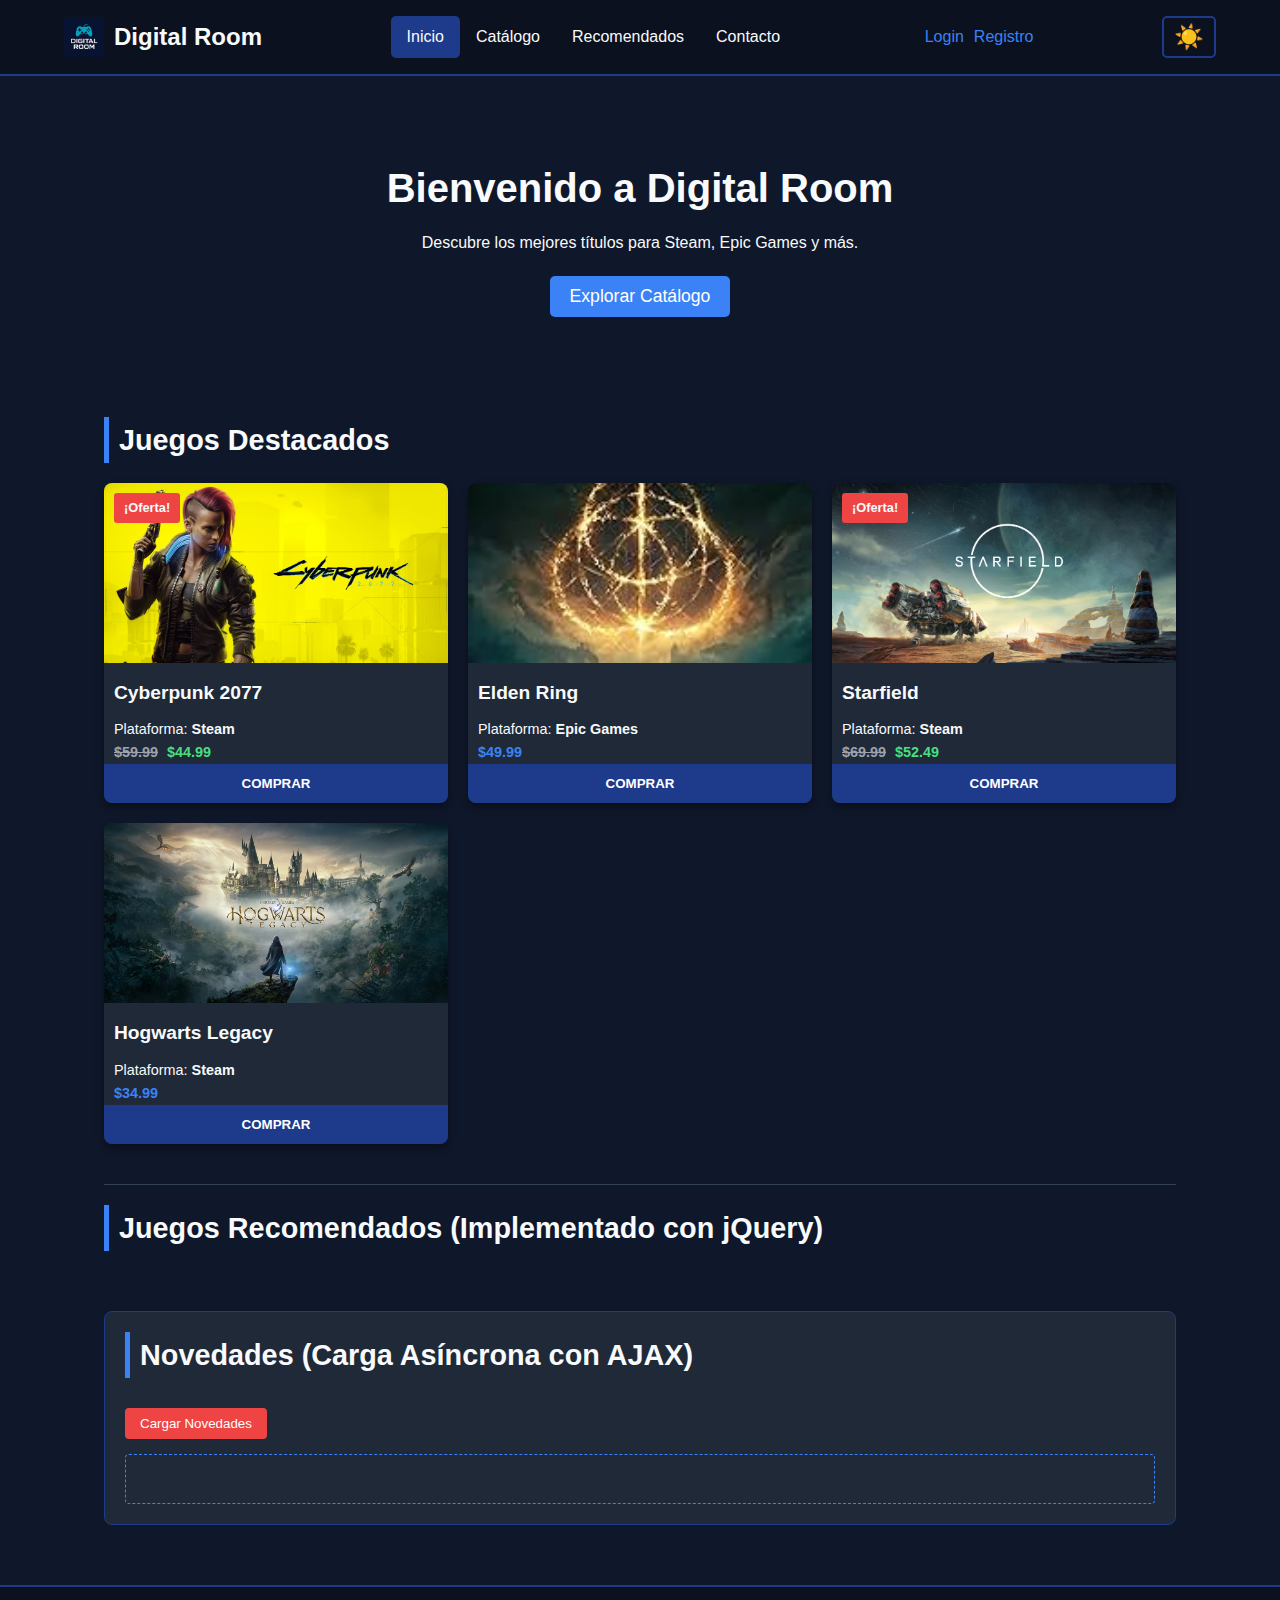
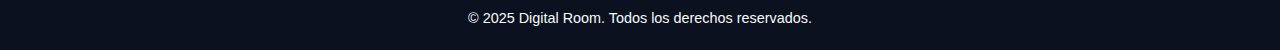
<file: index.html>
<!DOCTYPE html>
<html lang="es" data-theme="dark"> <head>
    <meta charset="UTF-8">
    <meta name="viewport" content="width=device-width, initial-scale=1.0">
    <title>Digital Room | Tu Tienda de Videojuegos</title>
    
    <link rel="stylesheet" href="css/styles.css">
    <link rel="icon" type="image/png" href="assets/logo.png">
</head>
<body>

    <header class="main-header">
        <div class="logo">
            <img src="assets/logo.png" alt="Logo de Digital Room" id="header-logo">
            <h1>Digital Room</h1>
        </div>
        <nav class="main-nav">
            <ul>
                <li><a href="index.html" class="active">Inicio</a></li>
                <li><a href="#catalogo">Catálogo</a></li>
                <li><a href="#recomendados">Recomendados</a></li>
                <li><a href="pages/contacto.html">Contacto</a></li> </ul>
        </nav>

        <!--<div class="header-actions" id="header-actions">-->
            <div id="auth-area" class="auth-area">
                <!-- [auth.js] inyecta líneas html aquí para mostrar estado de sesion iniciada -->
            </div>
                
        <!--</div>-->

        <button id="theme-toggle" title="Cambiar Tema">🌙</button>
    </header>

    <main class="container">
        
        <section id="hero" class="hero">
            <h2>Bienvenido a Digital Room</h2>
            <p>Descubre los mejores títulos para Steam, Epic Games y más.</p>
            <button id="ver-catalogo">Explorar Catálogo</button>
        </section>

        <section id="catalogo" class="game-catalog">
            <h3>Juegos Destacados</h3>
            <div id="juegos-container" class="grid-container">
                </div>
        </section>
        
        <section id="recomendados" class="game-recomendados">
            <h3>Juegos Recomendados (Implementado con jQuery)</h3>
            <div id="recomendados-container" class="grid-container">
                </div>
        </section>

        <section id="novedades" class="novedades">
            <h3>Novedades (Carga Asíncrona con AJAX)</h3>
            <button id="cargar-novedades">Cargar Novedades</button>
            <div id="novedades-contenido">
                </div>
        </section>

    </main>

    <footer class="main-footer" id="contacto">
        <p>&copy; 2025 Digital Room. Todos los derechos reservados.</p>
        <div class="social-links">
            </div>
    </footer>

    <script src="https://code.jquery.com/jquery-3.7.1.min.js" integrity="sha256-/JqT3SQfawR/h/+SJRWAU8+QpC6hMh0Jfm/E9Qk6G4Rk=" crossorigin="anonymous"></script>
    <script src="js/jquery.js"></script>
    <script src="js/main.js"></script>
    <script src="js/auth.js"></script>
</body>
</html>
</file>
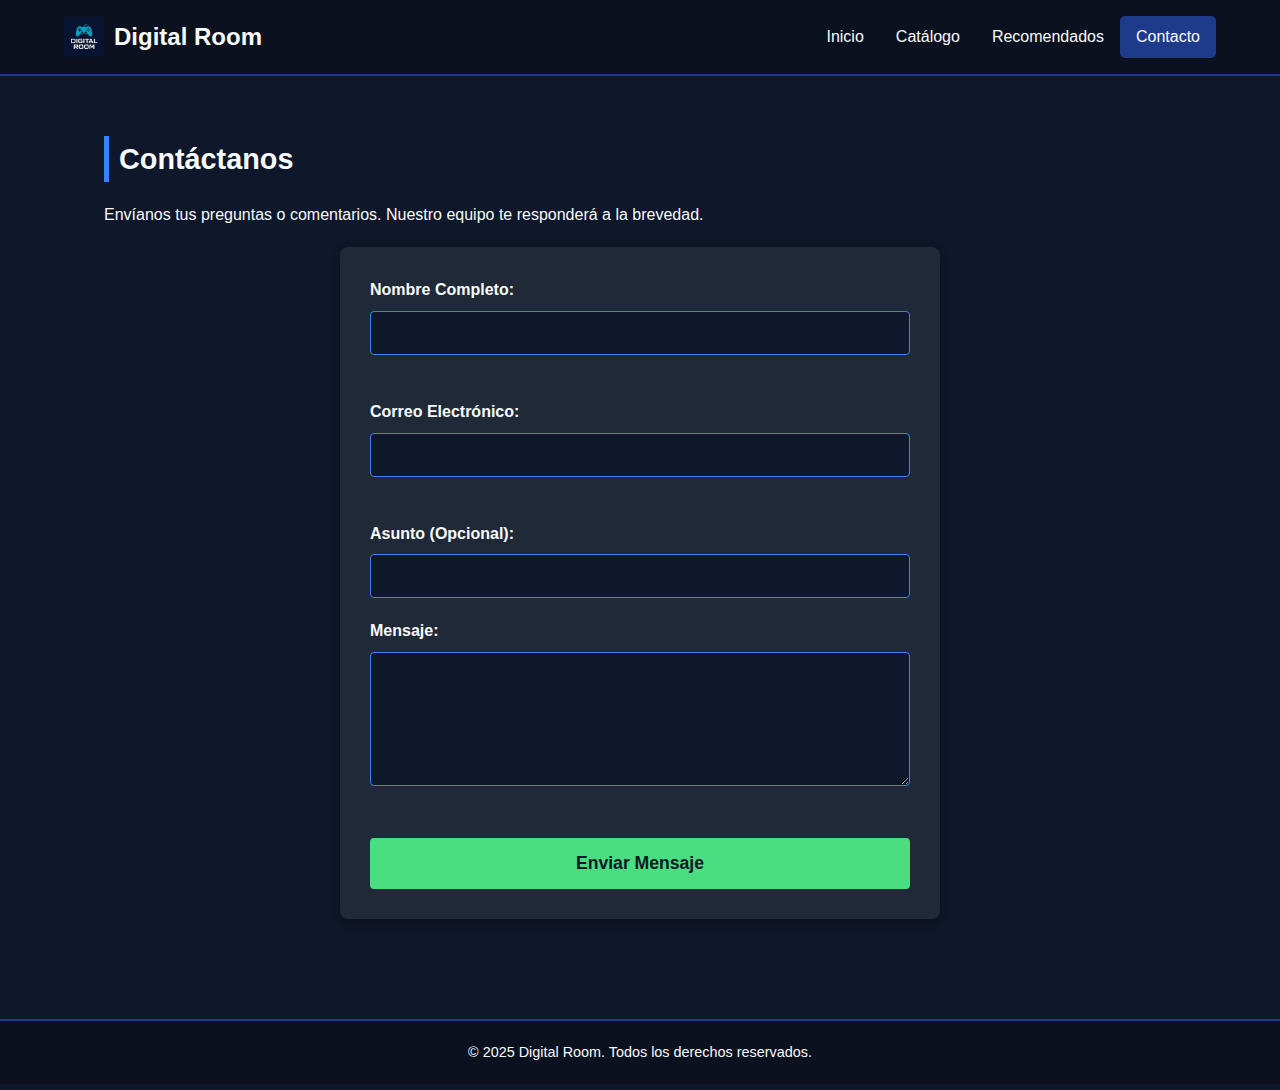
<file: pages/contacto.html>
<!DOCTYPE html>
<html lang="es">
<head>
    <meta charset="UTF-8">
    <meta name="viewport" content="width=device-width, initial-scale=1.0">
    <title>Contacto | Digital Room</title>
    <link rel="stylesheet" href="../css/styles.css">
    <link rel="icon" type="image/png" href="../assets/logo.png">
</head>
<body>

    <header class="main-header">
        <div class="logo">
            <img src="../assets/logo.png" alt="Logo de Digital Room" id="header-logo">
            <h1>Digital Room</h1>
        </div>
        <nav class="main-nav">
            <ul>
                <li><a href="../index.html">Inicio</a></li>
                <li><a href="../index.html#catalogo">Catálogo</a></li>
                <li><a href="../index.html#recomendados">Recomendados</a></li>
                <li><a href="contacto.html" class="active">Contacto</a></li>
            </ul>
        </nav>
    </header>

    <main class="container">
        <section class="contact-form-section">
            <h2>Contáctanos</h2>
            <p>Envíanos tus preguntas o comentarios. Nuestro equipo te responderá a la brevedad.</p>
            
            <form id="contactForm" class="contact-form">
                
                <div class="form-group">
                    <label for="nombre">Nombre Completo:</label>
                    <input type="text" id="nombre" name="nombre" required>
                    <p class="error-message" id="error-nombre"></p>
                </div>
                
                <div class="form-group">
                    <label for="email">Correo Electrónico:</label>
                    <input type="email" id="email" name="email" required>
                    <p class="error-message" id="error-email"></p>
                </div>
                
                <div class="form-group">
                    <label for="asunto">Asunto (Opcional):</label>
                    <input type="text" id="asunto" name="asunto">
                </div>
                
                <div class="form-group">
                    <label for="mensaje">Mensaje:</label>
                    <textarea id="mensaje" name="mensaje" rows="6" required></textarea>
                    <p class="error-message" id="error-mensaje"></p>
                </div>

                <button type="submit" id="submitBtn">Enviar Mensaje</button>
            </form>

        </section>
    </main>

    <footer class="main-footer">
        <p>&copy; 2025 Digital Room. Todos los derechos reservados.</p>
        <div class="social-links">
            </div>
    </footer>

    <script src="../js/form-validation.js"></script>
</body>
</html>
</file>
<file: css/styles.css>
/* --- Variables y Temas (Tema OSCURO por defecto) --- */
:root {
    --color-primary: #1e3a8a; /* Azul oscuro */
    --color-secondary: #3b82f6; /* Azul claro */
    --color-background: #0f172a; /* Fondo muy oscuro */
    --color-text-light: #f8fafc; /* Texto claro */
    --color-text-dark: #1f2937; /* Texto oscuro */
    --color-card-bg: #1f2937; /* Fondo de tarjetas */
    --color-header-bg: #0b111e; /* Fondo de cabecera */
    --color-success: #4ade80; 
    --color-danger: #ef4444; 
    --font-primary: 'Arial', sans-serif;
    --font-secondary: 'Roboto', sans-serif; /* Texto general */
}

/* --- TEMA CLARO: Redefinición de variables cuando html[data-theme="light"] --- */
html[data-theme="light"] {
    --color-primary: #3b82f6; /* Azul claro */
    --color-secondary: #1e3a8a; /* Azul oscuro */
    --color-background: #ffffff; /* Fondo blanco */
    --color-text-light: #1f2937; /* Texto oscuro */
    --color-text-dark: #f8fafc; /* Texto claro */
    --color-card-bg: #f3f4f6; /* Fondo de tarjetas claro */
    --color-header-bg: #ffffff; /* Fondo de cabecera claro */
    --color-danger: #ef4444;
}

* {
    box-sizing: border-box;
    margin: 0;
    padding: 0;
}

body {
    font-family: var(--font-primary);
    background-color: var(--color-background);
    color: var(--color-text-light);
    line-height: 1.6;
    transition: background-color 0.3s, color 0.3s; /* Transición suave para el cambio de tema */
}

a {
    color: var(--color-secondary);
    text-decoration: none;
    transition: color 0.3s;
}

a:hover {
    color: var(--color-primary);
}

/* --- Cabecera y Navegación --- */
.main-header {
    background-color: var(--color-header-bg);
    padding: 1rem 5%;
    display: flex;
    justify-content: space-between;
    align-items: center;
    border-bottom: 2px solid var(--color-primary);
    position: sticky;
    top: 0;
    z-index: 1000;
}

/* Estilo para el botón de cambio de tema */
#theme-toggle {
    background: none;
    border: 2px solid var(--color-primary);
    color: var(--color-secondary);
    font-size: 1.5rem;
    padding: 5px 10px;
    cursor: pointer;
    border-radius: 5px;
    transition: background-color 0.3s, color 0.3s;
}
#theme-toggle:hover {
    background-color: var(--color-primary);
    color: var(--color-text-light);
}


.logo {
    display: flex;
    align-items: center;
}

#header-logo {
    width: 40px;
    margin-right: 10px;
}

.logo h1 {
    font-size: 1.5rem;
    color: var(--color-text-light);
}

.main-nav ul {
    list-style: none;
    display: flex;
}

.main-nav ul li a {
    color: var(--color-text-light);
    padding: 0.5rem 1rem;
    display: block;
    transition: background-color 0.3s;
}

.main-nav ul li a:hover, .main-nav ul li a.active {
    background-color: var(--color-primary);
    border-radius: 5px;
}

/* --- Contenedor Principal y Hero --- */
.container {
    padding: 20px 5%;
    max-width: 1200px;
    margin: 0 auto;
}

/*  Para el estilo Auth.js*/
.auth-area {
  display: flex;
  align-items: center;
  gap: 10px;
}

#logoutBtn
{
    color:white;
    display: inline-block;
    padding: 12px 16px;
    border-radius: 3px;
    font-family: var(--font-secondary);
    /*text-transform: uppercase;*/
    font-weight: bold;
    letter-spacing: 1px;
    border: none;
    cursor: pointer;
    background-color: var(--color-secondary);
    text-align: center;
}
#logoutBtn:hover
{
    background-color: var(--color-primary);
}

.hero {
    text-align: center;
    padding: 60px 20px;
    background: linear-gradient(rgba(0,0,0,0.7), rgba(0,0,0,0.7)), #111827; 
    border-radius: 8px;
    margin-bottom: 40px;
    background: url('https://images.unsplash.com/photo-1580234811497-9df7fd2f357e?ixlib=rb-4.0.3&ixid=M3wxMjA3fDB8MHxwaG90by1wYWdlfHx8fGVufDB8fHx8fA%3D%3D&auto=format&fit=crop&w=1920&q=80') no-repeat center center/cover;
}

.hero h2 {
    font-size: 2.5rem;
    margin-bottom: 10px;
}

#ver-catalogo {
    padding: 10px 20px;
    font-size: 1.1rem;
    background-color: var(--color-secondary);
    color: white;
    border: none;
    border-radius: 5px;
    cursor: pointer;
    margin-top: 20px;
    transition: background-color 0.3s;
}

#ver-catalogo:hover {
    background-color: var(--color-primary);
}

/* --- Títulos de Secciones --- */
.game-catalog h3, .game-recomendados h3, .novedades h3, .contact-form-section h2 {
    margin-bottom: 20px;
    border-left: 5px solid var(--color-secondary);
    padding-left: 10px;
    font-size: 1.8rem;
}
.contact-form-section p {
    margin-bottom: 20px;
}

/* --- Catálogo de Juegos (Grid Responsivo) --- */
.grid-container {
    display: grid;
    grid-template-columns: repeat(auto-fit, minmax(280px, 1fr)); 
    gap: 20px;
}

/* --- Estilos para las Tarjetas de Juegos --- */
.tarjeta-juego {
    background-color: var(--color-card-bg);
    border-radius: 8px;
    overflow: hidden;
    box-shadow: 0 4px 8px rgba(0, 0, 0, 0.4);
    transition: transform 0.3s, box-shadow 0.3s;
    display: flex; 
    flex-direction: column;
}

.tarjeta-juego:hover {
    transform: translateY(-8px); 
    box-shadow: 0 10px 20px rgba(0, 0, 0, 0.6);
}

.imagen-juego {
    height: 180px;
    background-size: cover;
    background-position: center;
    position: relative;
    width: 100%;
}

.etiqueta-oferta {
    position: absolute;
    top: 10px;
    left: 10px;
    background-color: var(--color-danger);
    padding: 5px 10px;
    border-radius: 3px;
    font-weight: bold;
    font-size: 0.8rem;
    z-index: 10;
}

.tarjeta-juego h4 {
    padding: 10px;
    margin-top: 5px;
    font-size: 1.2rem;
    min-height: 50px;
}

.tarjeta-juego p {
    padding: 0 10px;
    font-size: 0.9rem;
}

.precio {
    padding: 0 10px 15px;
    font-size: 1.1rem;
    font-weight: bold;
    color: var(--color-secondary);
    margin-top: auto;
}

.precio del {
    color: #9ca3af;
    margin-right: 5px;
    text-decoration: line-through;
    font-size: 0.9rem;
}

.precio-oferta {
    color: var(--color-success);
}

.btn-comprar, .btn-comprar-jq {
    width: 100%;
    padding: 12px;
    background-color: var(--color-primary);
    color: white;
    border: none;
    cursor: pointer;
    text-transform: uppercase;
    font-weight: bold;
    transition: background-color 0.3s;
}

.btn-comprar:hover, .btn-comprar-jq:hover {
    background-color: var(--color-secondary);
}

/* --- Estilos específicos para Novedades y Recomendados --- */
#novedades {
    margin-top: 40px;
    padding: 20px;
    background-color: var(--color-card-bg);
    border-radius: 8px;
    border: 1px solid var(--color-primary);
}

#cargar-novedades {
    padding: 8px 15px;
    background-color: var(--color-danger);
    color: white;
    border: none;
    border-radius: 4px;
    cursor: pointer;
    margin-top: 10px;
    transition: background-color 0.3s;
}

#cargar-novedades:hover {
    background-color: #c53030;
}

#novedades-contenido {
    margin-top: 15px;
    padding: 10px;
    border: 1px dashed var(--color-secondary);
    min-height: 50px;
    border-radius: 4px;
}

.game-recomendados {
    margin-top: 40px;
    padding-top: 20px;
    border-top: 1px solid #334155;
}

/* --- ESTILOS PARA EL FORMULARIO DE CONTACTO --- */
.contact-form-section {
    padding: 40px 0;
}

.contact-form {
    background-color: var(--color-card-bg);
    padding: 30px;
    border-radius: 8px;
    max-width: 600px;
    margin: 0 auto; 
    box-shadow: 0 4px 10px rgba(0, 0, 0, 0.3);
}

.form-group {
    margin-bottom: 20px;
}

.form-group label {
    display: block;
    margin-bottom: 8px;
    font-weight: bold;
}

.form-group input[type="text"], 
.form-group input[type="email"], 
.form-group textarea {
    width: 100%;
    padding: 12px;
    border: 1px solid var(--color-secondary);
    border-radius: 4px;
    background-color: var(--color-background); 
    color: var(--color-text-light);
    font-size: 1rem;
    transition: border-color 0.3s, box-shadow 0.3s;
}

.form-group input:focus, .form-group textarea:focus {
    border-color: var(--color-primary);
    outline: none;
    box-shadow: 0 0 0 3px rgba(59, 130, 246, 0.5);
}

/* Estilo para mensajes de error */
.error-message {
    color: var(--color-danger);
    font-size: 0.85rem;
    margin-top: 5px;
    min-height: 1.2rem;
}

.form-group input.error, .form-group textarea.error {
    border: 2px solid var(--color-danger);
}

#submitBtn {
    width: 100%;
    padding: 15px;
    background-color: var(--color-success);
    color: var(--color-background);
    border: none;
    border-radius: 4px;
    cursor: pointer;
    font-size: 1.1rem;
    font-weight: bold;
    transition: background-color 0.3s;
}

#submitBtn:hover {
    background-color: #22c55e;
}

/* --- Pie de Página --- */
.main-footer {
    background-color: var(--color-header-bg);
    text-align: center;
    padding: 20px;
    margin-top: 40px;
    border-top: 2px solid var(--color-primary);
    font-size: 0.9rem;
}

/* --- Media Query para Responsividad --- */
@media (min-width: 768px) {
    .grid-container {
        grid-template-columns: repeat(auto-fit, minmax(300px, 1fr));
    }
}

@media (max-width: 600px) {
    .main-header {
        flex-direction: column;
    }
    .main-nav ul {
        flex-direction: column;
        width: 100%;
        margin-top: 10px;
    }
    .main-nav ul li {
        width: 100%;
        text-align: center;
    }
    .logo {
        margin-bottom: 10px;
    }
    .contact-form {
        padding: 20px;
    }
}
</file>
